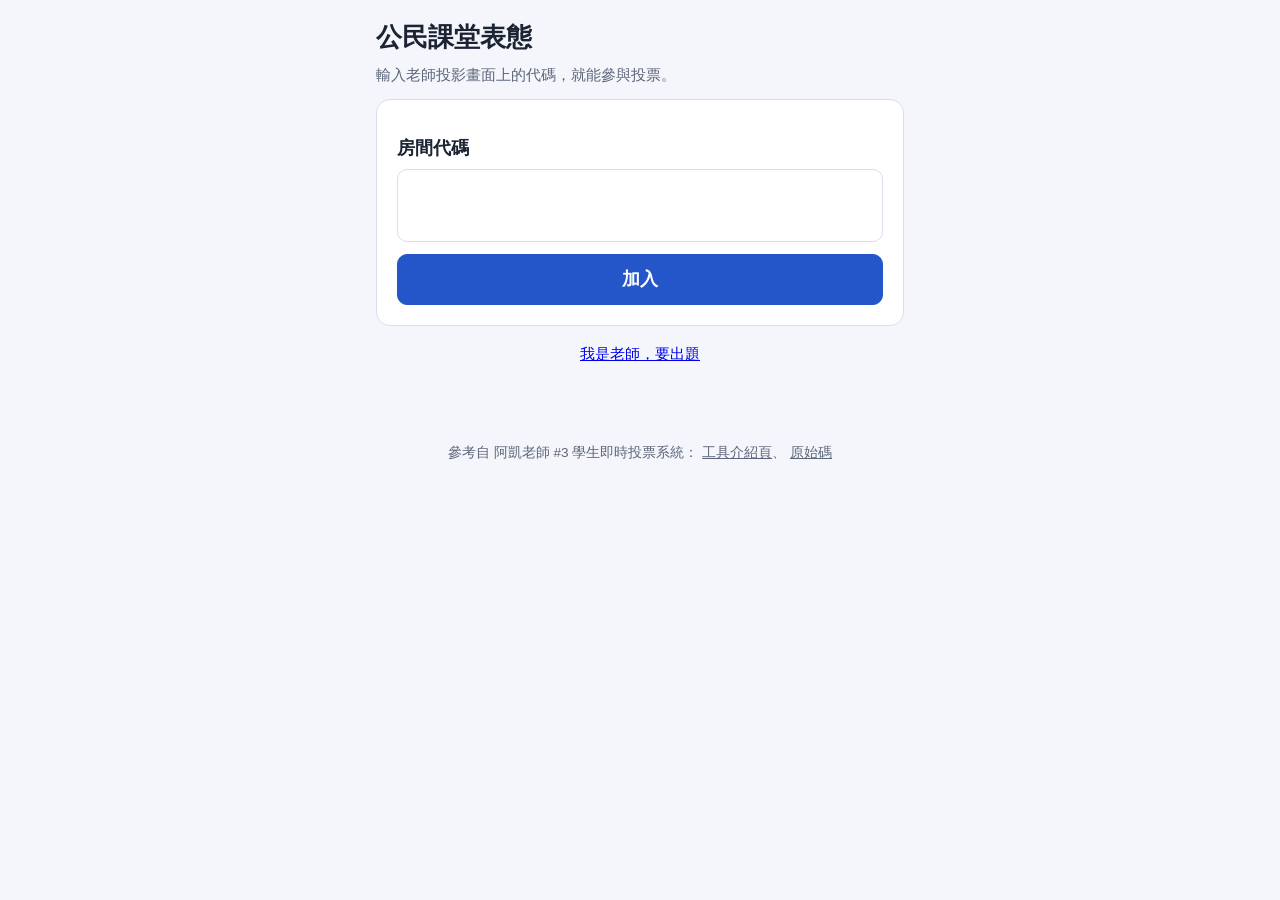
<file: index.html>
<!doctype html>
<html lang="zh-Hant">
<head>
  <meta charset="utf-8">
  <meta name="viewport" content="width=device-width, initial-scale=1">
  <title>公民課堂表態</title>
  <link rel="stylesheet" href="css/style.css?v=2">
</head>
<body>
  <main class="wrap narrow">
    <h1>公民課堂表態</h1>
    <p class="muted">輸入老師投影畫面上的代碼，就能參與投票。</p>

    <form class="card" id="join-form">
      <label for="code">房間代碼</label>
      <input class="code-input" type="text" id="code" maxlength="5" autocomplete="off" autocapitalize="characters" required>
      <p></p>
      <button class="primary" type="submit" style="width:100%">加入</button>
    </form>

    <p class="muted" style="text-align:center"><a href="teacher.html">我是老師，要出題</a></p>
  </main>

  <footer>
    參考自 阿凱老師 #3 學生即時投票系統：
    <a href="https://cagoooo.github.io/Akai/tool/3/">工具介紹頁</a>、
    <a href="https://github.com/cagoooo/vote">原始碼</a>
  </footer>

  <script>
    document.getElementById("join-form").addEventListener("submit", (event) => {
      event.preventDefault();
      const code = document.getElementById("code").value.trim().toUpperCase();
      if (code) location.href = "vote.html?c=" + encodeURIComponent(code);
    });
  </script>
</body>
</html>
</file>
<file: css/style.css>
:root {
  --bg: #f4f6fb;
  --card: #ffffff;
  --ink: #1c2333;
  --muted: #5d667a;
  --line: #d9deea;
  --brand: #2456c9;
  --brand-ink: #ffffff;
  --before: #8b97b3;
  --after: #2456c9;
  --ok: #17794a;
  --warn: #a35a00;
  --radius: 14px;
}

* { box-sizing: border-box; }

body {
  margin: 0;
  background: var(--bg);
  color: var(--ink);
  font-family: -apple-system, "PingFang TC", "Noto Sans TC", "Microsoft JhengHei", sans-serif;
  font-size: 18px;
  line-height: 1.6;
}

.wrap { max-width: 1100px; margin: 0 auto; padding: 20px 16px 40px; }
.narrow { max-width: 560px; margin-left: auto; margin-right: auto; }

h1 { font-size: 1.6rem; margin: 0 0 8px; line-height: 1.35; }
h2 { font-size: 1.15rem; margin: 28px 0 10px; }
p { margin: 0 0 12px; }
.muted { color: var(--muted); font-size: 0.95rem; }

.card {
  background: var(--card);
  border: 1px solid var(--line);
  border-radius: var(--radius);
  padding: 20px;
  margin-bottom: 16px;
}

button, .btn {
  font: inherit;
  border: 1px solid var(--line);
  background: var(--card);
  color: var(--ink);
  border-radius: 10px;
  padding: 10px 18px;
  cursor: pointer;
  text-decoration: none;
  display: inline-block;
}
button:hover, .btn:hover { border-color: var(--brand); }
button:disabled { opacity: 0.5; cursor: not-allowed; }
button.primary, .btn.primary { background: var(--brand); color: var(--brand-ink); border-color: var(--brand); font-weight: 600; }
button.small { padding: 6px 12px; font-size: 0.9rem; }

input[type="text"], textarea {
  font: inherit;
  width: 100%;
  padding: 10px 12px;
  border: 1px solid var(--line);
  border-radius: 10px;
  background: #fff;
  color: var(--ink);
}
textarea { min-height: 90px; resize: vertical; }
label { display: block; font-weight: 600; margin: 14px 0 6px; }

.row { display: flex; gap: 8px; flex-wrap: wrap; align-items: center; }
.row.spread { justify-content: space-between; }
.opt-row { display: flex; gap: 8px; margin-bottom: 8px; }
.opt-row input { flex: 1; }

.notice { border-left: 5px solid var(--warn); }
.error { color: #b3261e; font-weight: 600; }

/* 學生端 */
.code-input {
  font-size: 2rem !important;
  text-align: center;
  letter-spacing: 0.4em;
  text-transform: uppercase;
}
.choice {
  display: block;
  width: 100%;
  text-align: left;
  font-size: 1.15rem;
  padding: 16px 18px;
  margin-bottom: 10px;
  border-width: 2px;
}
.choice.selected { border-color: var(--brand); background: #e8eefc; font-weight: 600; }
.big-status { font-size: 1.3rem; font-weight: 600; text-align: center; padding: 24px 0 8px; }
.badge {
  display: inline-block;
  padding: 2px 12px;
  border-radius: 999px;
  background: #e8eefc;
  color: var(--brand);
  font-size: 0.9rem;
  font-weight: 600;
}
.badge.closed { background: #eceef3; color: var(--muted); }

/* 老師投影畫面 */
.live { display: grid; grid-template-columns: 1fr 300px; gap: 16px; align-items: start; }
.live-q { font-size: 2rem; line-height: 1.35; margin: 10px 0 6px; }
.count { font-size: 1.2rem; font-weight: 600; margin-bottom: 14px; }
.join { text-align: center; }
.join .code { font-size: 3rem; font-weight: 800; letter-spacing: 0.15em; color: var(--brand); line-height: 1.2; }
.join .url { word-break: break-all; font-size: 0.85rem; color: var(--muted); }
.qr svg { width: 100%; max-width: 240px; height: auto; }

.result { margin-bottom: 18px; }
.result-label { font-size: 1.25rem; font-weight: 600; margin-bottom: 4px; }
.bar-line { display: grid; grid-template-columns: 4.5em 1fr 7.5em; gap: 8px; align-items: center; margin-bottom: 4px; font-size: 0.95rem; }
.bar-track { background: #eceef3; border-radius: 8px; height: 26px; overflow: hidden; }
.bar-fill { height: 100%; border-radius: 8px; background: var(--after); transition: width 0.4s; }
.bar-fill.before { background: var(--before); }
.bar-num { font-variant-numeric: tabular-nums; text-align: right; }
.delta { font-weight: 700; }
.delta.up { color: var(--ok); }
.delta.down { color: #b3261e; }
.summary { font-size: 1.1rem; font-weight: 600; padding-top: 6px; border-top: 1px solid var(--line); }

.poll-list { list-style: none; padding: 0; margin: 0; }
.poll-list li { display: flex; justify-content: space-between; gap: 10px; align-items: center; padding: 10px 0; border-bottom: 1px solid var(--line); }
.poll-list .q { flex: 1; overflow: hidden; text-overflow: ellipsis; white-space: nowrap; }

/* 第二階段：題庫、班級、正確答案、座號 */
h3.unit { font-size: 1rem; margin: 16px 0 4px; color: var(--muted); }
h3.unit:first-child { margin-top: 0; }
.tag {
  display: inline-block;
  padding: 1px 10px;
  border-radius: 6px;
  background: #eceef3;
  color: var(--muted);
  font-size: 0.85rem;
  white-space: nowrap;
}
.poll-list li { flex-wrap: wrap; }
.poll-list .q { min-width: 12em; }
select {
  font: inherit;
  padding: 8px 12px;
  border: 1px solid var(--line);
  border-radius: 10px;
  background: #fff;
  color: var(--ink);
}
label.check { font-weight: 400; display: flex; gap: 8px; align-items: center; }
.opt-row input[type="radio"] { width: 22px; height: 22px; flex: none; align-self: center; }
.result.correct { border-left: 6px solid var(--ok); padding-left: 12px; }
.result.correct .result-label { color: var(--ok); }
.answer-note { border-top: 1px solid var(--line); margin-top: 12px; }
table.seats { border-collapse: collapse; width: 100%; }
table.seats th, table.seats td { border-bottom: 1px solid var(--line); padding: 8px 10px; text-align: left; }
table.seats th { color: var(--muted); font-weight: 600; font-size: 0.95rem; }

footer { text-align: center; color: var(--muted); font-size: 0.85rem; padding: 24px 16px; }
footer a { color: var(--muted); }

[hidden] { display: none !important; }

@media (max-width: 800px) {
  body { font-size: 17px; }
  .live { grid-template-columns: 1fr; }
  .live-q { font-size: 1.5rem; }
  .bar-line { grid-template-columns: 4em 1fr 6.5em; }
}
</file>
